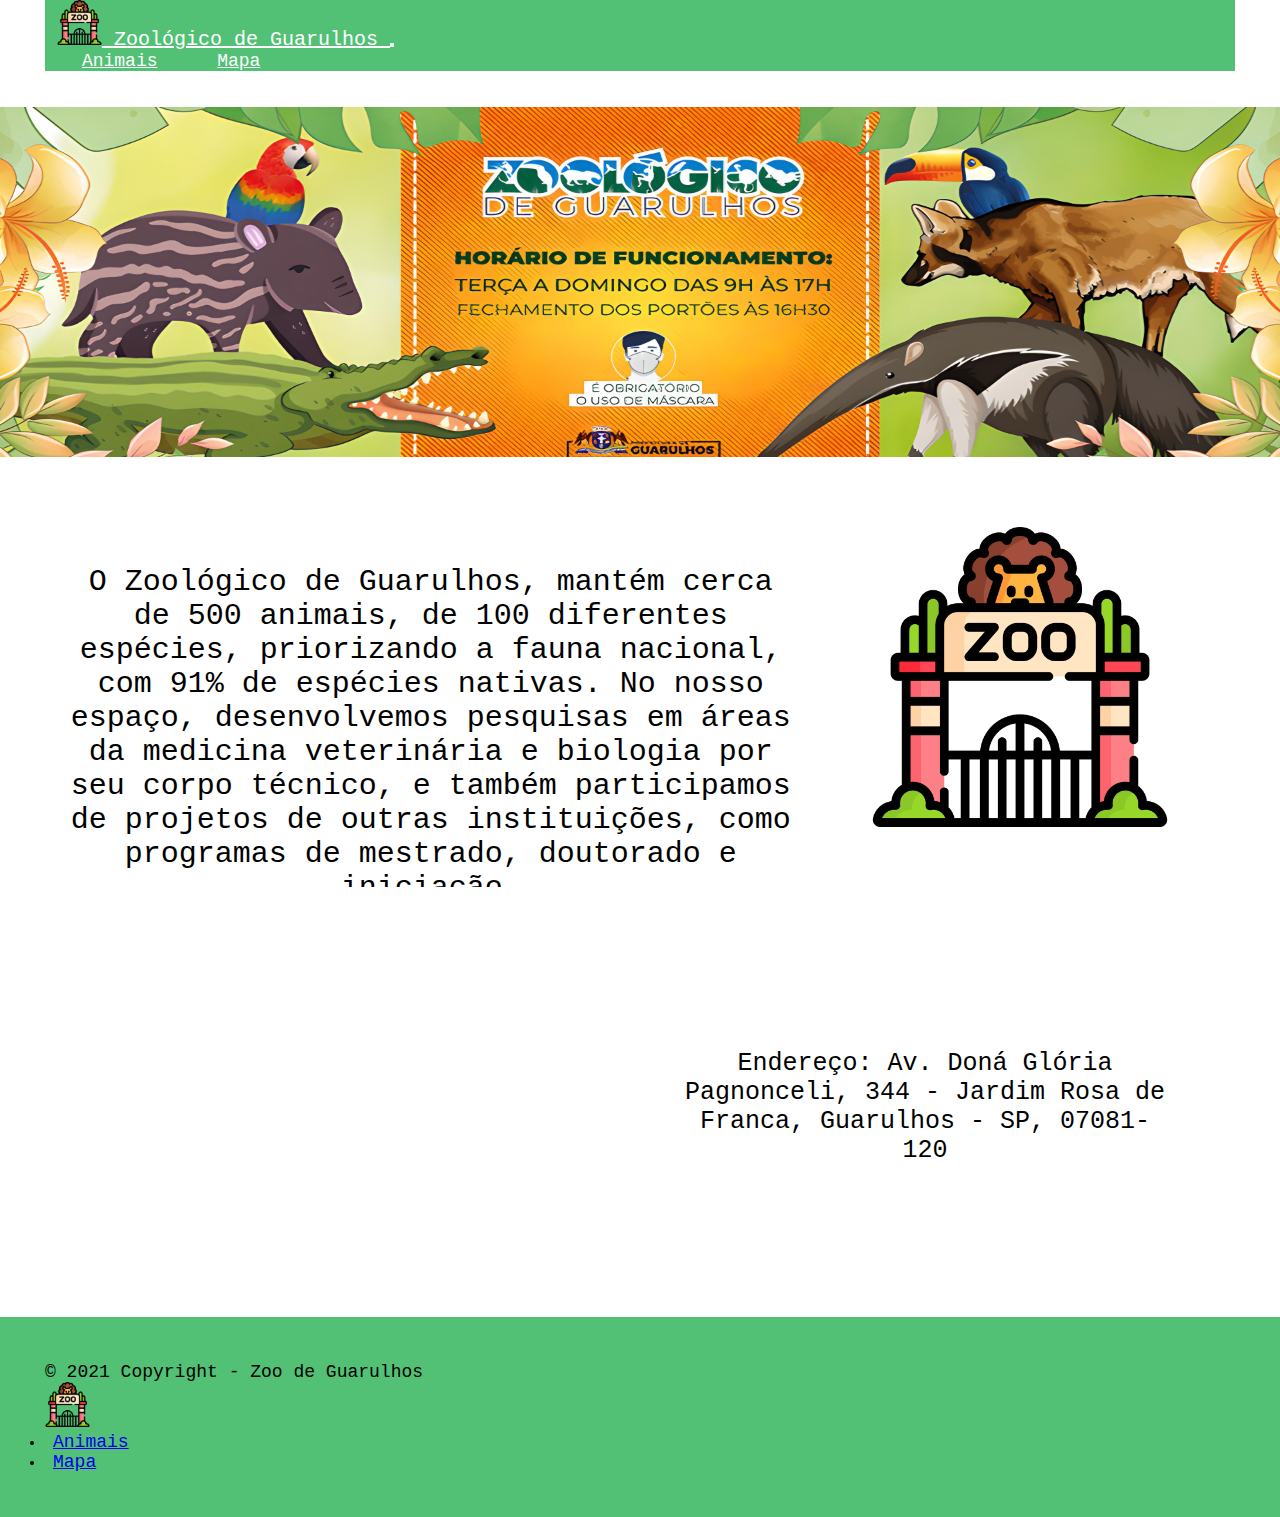
<file: index.html>
<!DOCTYPE html>
<html lang="pt-br">
<head>
    <meta charset="UTF-8">
    <meta http-equiv="X-UA-Compatible" content="IE=edge">
    <meta name="viewport" content="width=device-width, initial-scale=1.0">
    <meta name="author" content="Marcely Francisco">
    <meta nome="keywords" content="Zoológico de Guarulhos, Passeio, familia, zoologico, Guarulhos">
    <meta nome="description" content="Zoológico de Guarulhos">
    <link rel="sortcut icon" href="imagens/capa.jpg" type="image/png" />
    <link rel="stylesheet" href="index.css">
    <!-- Bootstrap CSS -->
    <link href="https://cdn.jsdelivr.net/npm/bootstrap@5.1.0/dist/css/bootstrap.min.css" rel="stylesheet" integrity="sha384-KyZXEAg3QhqLMpG8r+8fhAXLRk2vvoC2f3B09zVXn8CA5QIVfZOJ3BCsw2P0p/We" crossorigin="anonymous"> 
    <title>Zoo Guarulhos</title>
</head>
<body>

    <!-- menu -->
    <header>
        <div class="container" id="nav-container">

            <nav class="navbar navbar-expand-lg fixed-top">

                <a href="index.html" class="navbar-brand">
                    <img id="logo" src="imagens/jardim-zoologico.png" alt="logo">  Zoológico de Guarulhos
                </a>

                <button class="navbar-toggler" type="button" data-toggle="collapse" data-target="#navbar-links" aria-controls="navbar-links" aria-expanded="false" aria-label="toggle navigation">
                    <span class="navbar-toggler-icon"></span>
                </button>

                <div class="collapse navbar-collapse justify-content-end" id="navbar-links">
                    <div class="navbar-nav">
                        <a class="nav-item nav-link" href="animais.html" id="animais-menu">Animais</a>
                        <a class="nav-item nav-link" href="mapa.html"id="mapa-menu">Mapa</a>
                    </div>
                </div>

            </nav>

        </div>
    </header>

    <!-- capa -->
    <br>
    <br>

    <div class="slides"><img src="imagens/zyro-image.png"></div>

    <!-- sobre a loja -->

    <div class="projeto">
        <div class="proje">
            <div class="texto">
                <p>O Zoológico de Guarulhos, mantém cerca de 500 animais, de 100 diferentes espécies, priorizando a fauna nacional, com 91% de espécies nativas.
                    No nosso espaço, desenvolvemos pesquisas em áreas da medicina veterinária e biologia por seu corpo técnico, e também participamos de projetos de outras instituições, como programas de mestrado, doutorado e iniciação.
                    
                </p>
            </div>

            <div class="imagem">
                <img src="imagens/jardim-zoologico.png" alt="logotipo">
            </div>
        </div>
    </div>

    <!-- mapa -->
    <div class="mapa">
        <div class="escrito">
            <div class="imagem">
                <iframe src="https://www.google.com/maps/embed?pb=!1m14!1m8!1m3!1d14641.968339143765!2d-46.5523578!3d-23.4427081!3m2!1i1024!2i768!4f13.1!3m3!1m2!1s0x0%3A0xb8d85899781b01d4!2sZool%C3%B3gico%20Municipal%20de%20Guarulhos!5e0!3m2!1spt-BR!2sbr!4v1664581879769!5m2!1spt-BR!2sbr" width="550" height="350" style="border:0;" allowfullscreen="" loading="lazy" referrerpolicy="no-referrer-when-downgrade" width="520" height="350" style="border:0;" allowfullscreen="" loading="lazy"></iframe>
            </div>

            <div class="texto">
                <p>Endereço: Av. Doná Glória Pagnonceli, 344 - Jardim Rosa de Franca, Guarulhos - SP, 07081-120</p>
            </div>
        </div>
    </div>

    <!-- footer -->
    <div class="footer">
        <div class="container">
            <footer class="d-flex flex-wrap justify-content-between align-items-center py-3 my-4 border-top">
            <p class="col-md-4 mb-0 text-muted">&copy; 2021 Copyright - Zoo de Guarulhos</p>
        
            <a href="#" class="col-md-4 d-flex align-items-center justify-content-center mb-3 mb-md-0 me-md-auto link-dark text-decoration-none">
                <img src="imagens/jardim-zoologico.png" class="bi me-2" width="45" height="45">
            </a>
        
            <ul class="nav col-md-4 justify-content-end">
                <li class="nav-item"><a href="animais.html" class="nav-link px-2 text-muted">Animais</a></li>
                <li class="nav-item"><a href="mapa.html" class="nav-link px-2 text-muted">Mapa</a></li>
            </ul>
            </footer>
        </div>
    </div>
        <!--JavaScript do boot-->
        <script src="https://cdn.jsdelivr.net/npm/bootstrap@5.1.0/dist/js/bootstrap.bundle.min.js" integrity="sha384-U1DAWAznBHeqEIlVSCgzq+c9gqGAJn5c/t99JyeKa9xxaYpSvHU5awsuZVVFIhvj" crossorigin="anonymous"></script>
</body>
</html>
</file>
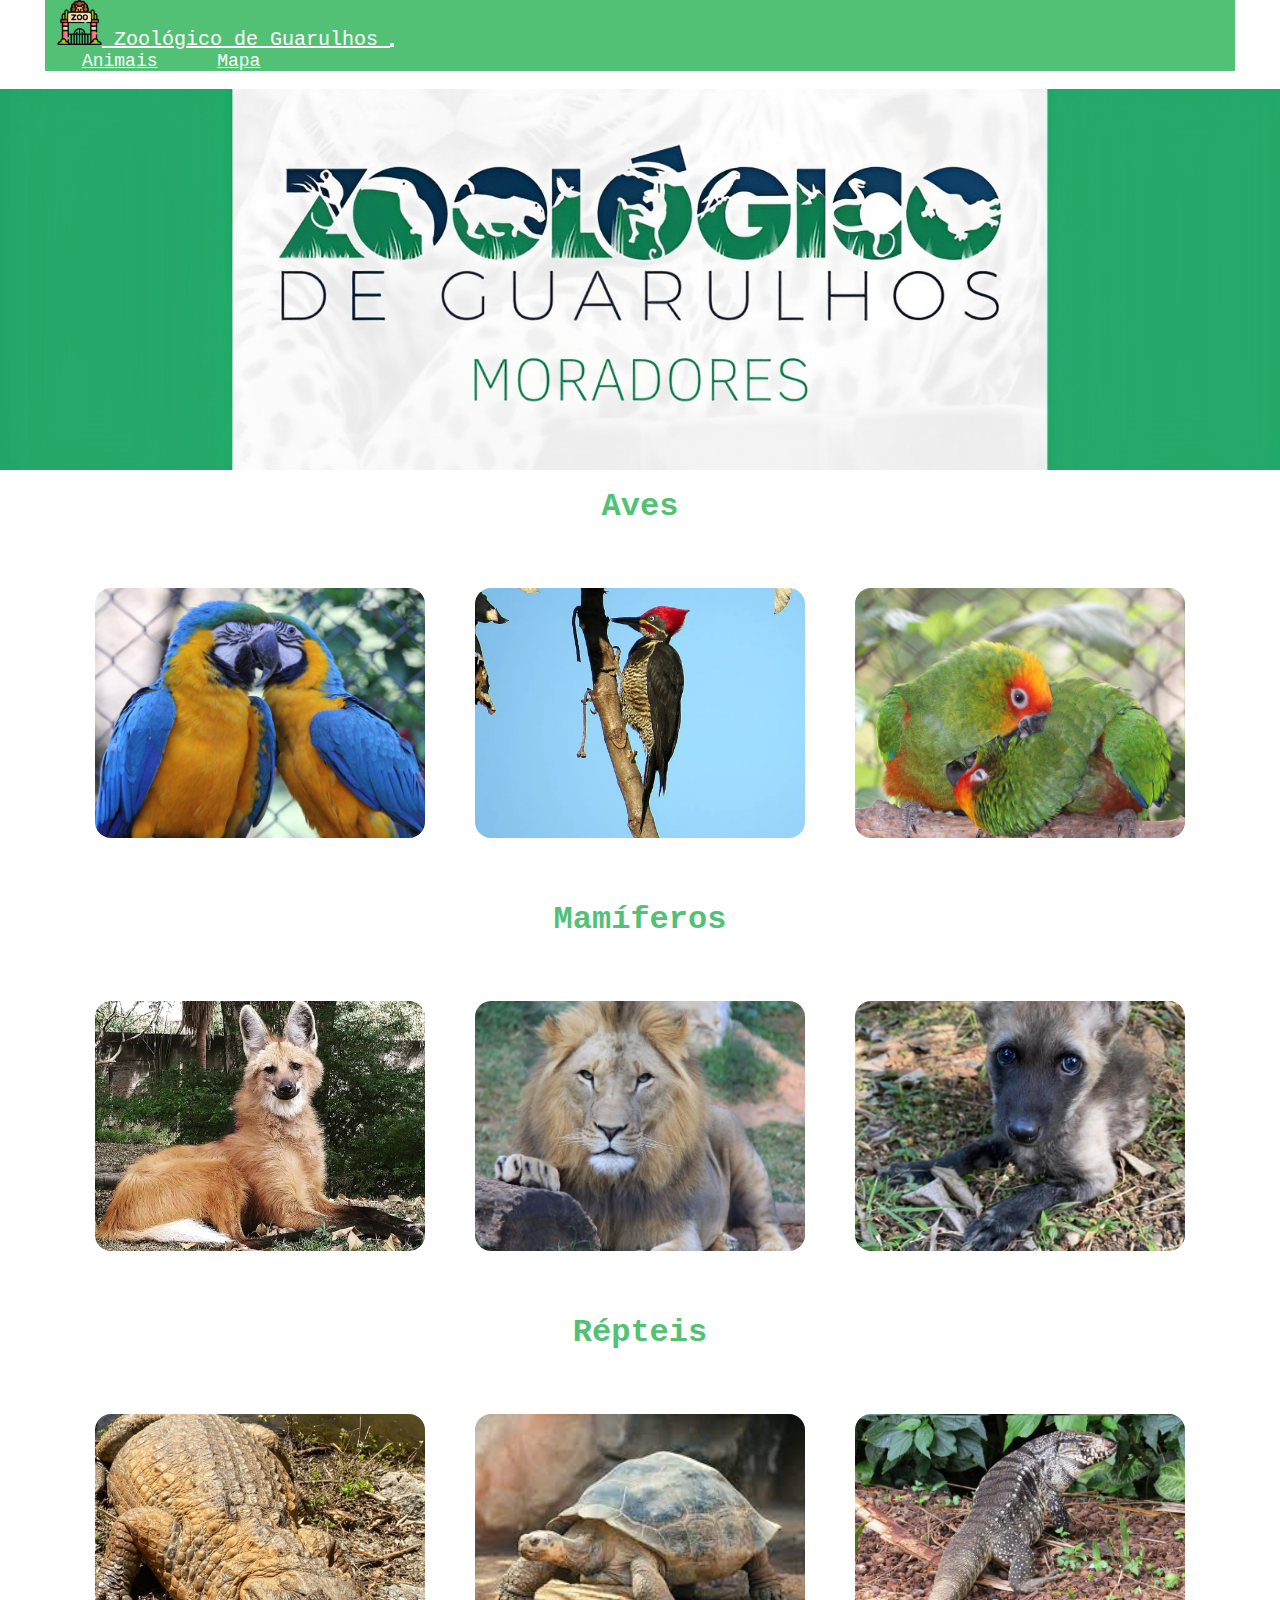
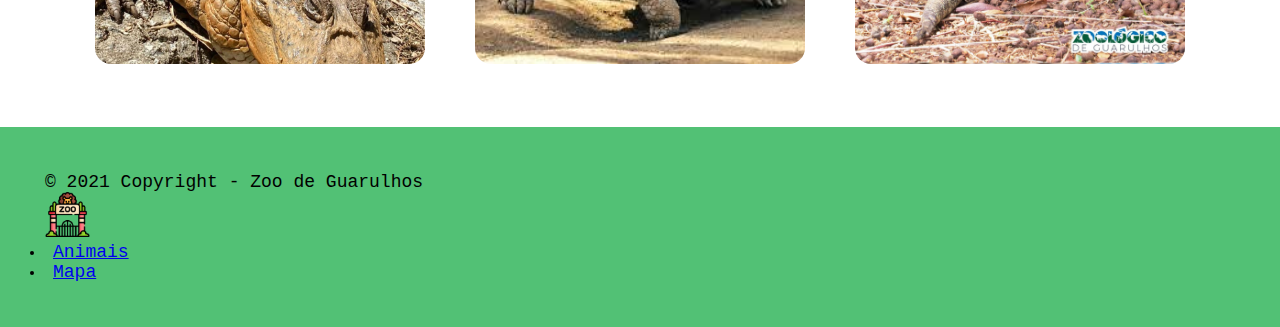
<file: animais.html>
<!DOCTYPE html>
<html lang="pt-br">
<head>
    <meta charset="UTF-8">
    <meta http-equiv="X-UA-Compatible" content="IE=edge">
    <meta name="viewport" content="width=device-width, initial-scale=1.0">
    <meta name="author" content="Marcely Francisco">
    <meta nome="keywords" content="Zoológico de Guarulhos, Passeio, familia, zoologico, Guarulhos">
    <meta nome="description" content="Zoológico de Guarulhos">
    <link rel="sortcut icon" href="imagens/capa.jpg" type="image/png" />
    <link rel="stylesheet" href="animais.css">
    <!-- Bootstrap CSS -->
    <link href="https://cdn.jsdelivr.net/npm/bootstrap@5.1.0/dist/css/bootstrap.min.css" rel="stylesheet" integrity="sha384-KyZXEAg3QhqLMpG8r+8fhAXLRk2vvoC2f3B09zVXn8CA5QIVfZOJ3BCsw2P0p/We" crossorigin="anonymous"> 
    <title>Zoo Guarulhos</title>
</head>
<body>

    <!-- menu -->
    <header>
        <div class="container" id="nav-container">

            <nav class="navbar navbar-expand-lg fixed-top">

                <a href="index.html" class="navbar-brand">
                    <img id="logo" src="imagens/jardim-zoologico.png" alt="logo">  Zoológico de Guarulhos
                </a>

                <button class="navbar-toggler" type="button" data-toggle="collapse" data-target="#navbar-links" aria-controls="navbar-links" aria-expanded="false" aria-label="toggle navigation">
                    <span class="navbar-toggler-icon"></span>
                </button>

                <div class="collapse navbar-collapse justify-content-end" id="navbar-links">
                    <div class="navbar-nav">
                        <a class="nav-item nav-link" href="animais.html" id="animais-menu">Animais</a>
                        <a class="nav-item nav-link" href="mapa.html"id="mapa-menu">Mapa</a>
                    </div>
                </div>

            </nav>

        </div>
    </header>

    <!-- capa -->
    <br>

    <div class="slides">
        <img src="imagens/capa animais.png">
    </div>

    <br>

    <div class="titulo">
        <h1>Aves</h1>
    </div>

    <div class="container2">
  
        <div class="caixa-artigo">
          <img src="imagens/arara.jpg" class="caixa-fundo">
        </div>

        <div class="caixa-artigo">
          <img src="imagens/pica pau.jpg" class="caixa-fundo">
        </div>

        <div class="caixa-artigo">
            <img src="imagens/louro.jpg" class="caixa-fundo">
        </div>

    </div>

    <div class="titulo">
        <h1>Mamíferos</h1>
    </div>

    <div class="container2">
  
        <div class="caixa-artigo">
          <img src="imagens/lobo guara.jpg" class="caixa-fundo">
        </div>

        <div class="caixa-artigo">
          <img src="imagens/leao.jpg" class="caixa-fundo">
        </div>

        <div class="caixa-artigo">
            <img src="imagens/3.jpg" class="caixa-fundo">
        </div>

    </div>

    <div class="titulo">
        <h1>Répteis</h1>
    </div>

    
    <div class="container2">
  
        <div class="caixa-artigo">
          <img src="imagens/jacare.jpg" class="caixa-fundo">
        </div>

        <div class="caixa-artigo">
          <img src="imagens/tartaruga.jpg" class="caixa-fundo">
        </div>

        <div class="caixa-artigo">
            <img src="imagens/1.jpg" class="caixa-fundo">
        </div>

    </div>


    <!-- footer -->
    <div class="footer">
        <div class="container">
            <footer class="d-flex flex-wrap justify-content-between align-items-center py-3 my-4 border-top">
            <p class="col-md-4 mb-0 text-muted">&copy; 2021 Copyright - Zoo de Guarulhos</p>
        
            <a href="#" class="col-md-4 d-flex align-items-center justify-content-center mb-3 mb-md-0 me-md-auto link-dark text-decoration-none">
                <img src="imagens/jardim-zoologico.png" class="bi me-2" width="45" height="45">
            </a>
        
            <ul class="nav col-md-4 justify-content-end">
                <li class="nav-item"><a href="#" class="nav-link px-2 text-muted">Animais</a></li>
                <li class="nav-item"><a href="#" class="nav-link px-2 text-muted">Mapa</a></li>
            </ul>
            </footer>
        </div>
    </div>
        <!--JavaScript do boot-->
        <script src="https://cdn.jsdelivr.net/npm/bootstrap@5.1.0/dist/js/bootstrap.bundle.min.js" integrity="sha384-U1DAWAznBHeqEIlVSCgzq+c9gqGAJn5c/t99JyeKa9xxaYpSvHU5awsuZVVFIhvj" crossorigin="anonymous"></script>
</body>
</html>
</file>
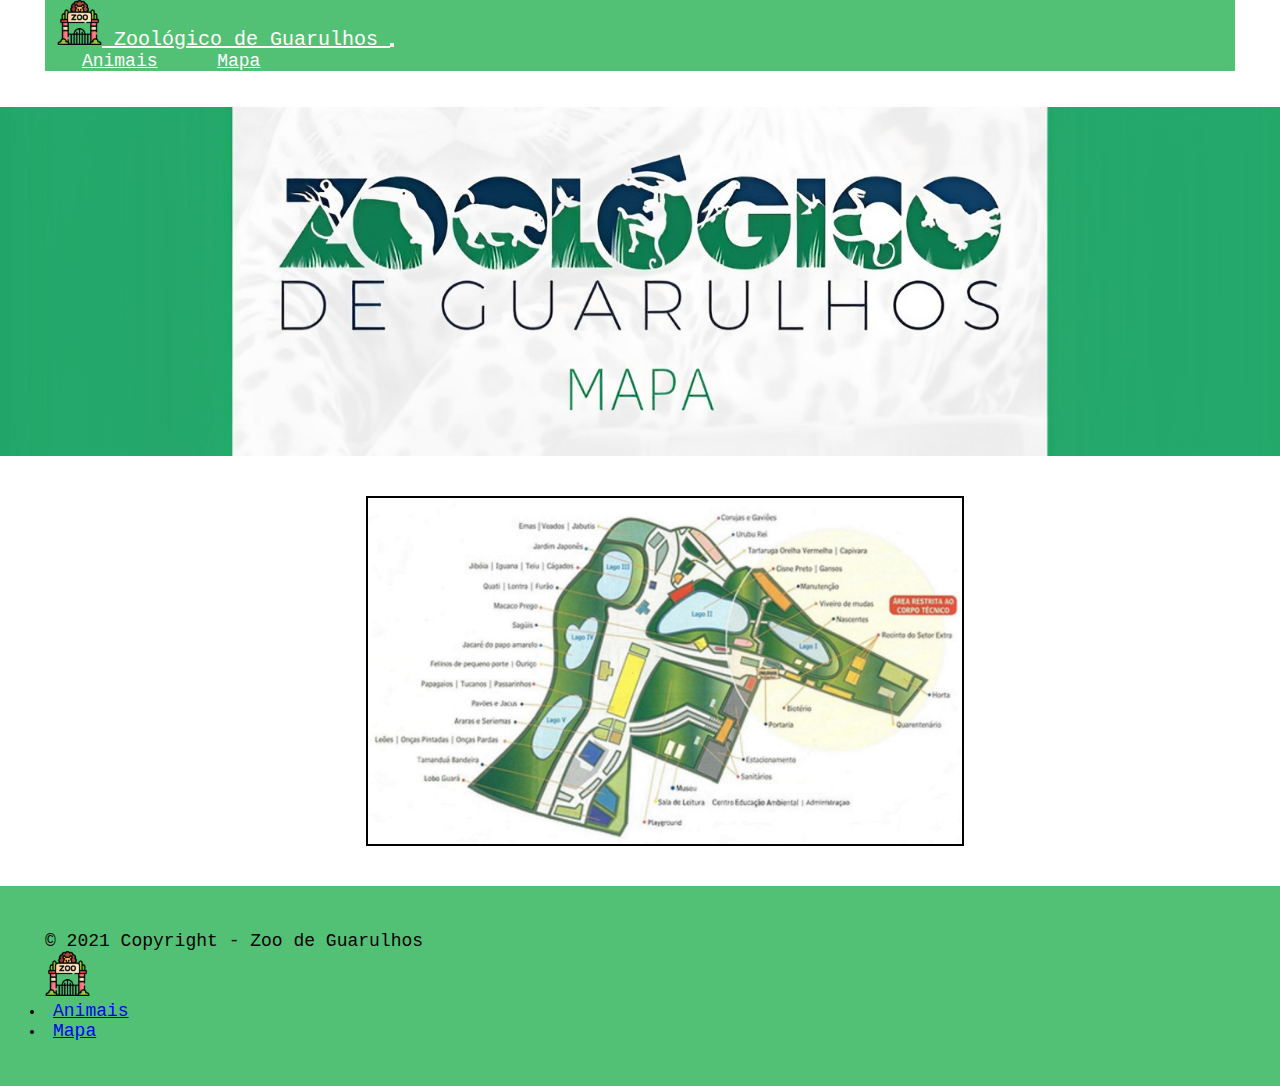
<file: mapa.html>
<!DOCTYPE html>
<html lang="pt-br">
<head>
    <meta charset="UTF-8">
    <meta http-equiv="X-UA-Compatible" content="IE=edge">
    <meta name="viewport" content="width=device-width, initial-scale=1.0">
    <meta name="author" content="Marcely Francisco">
    <meta nome="keywords" content="Zoológico de Guarulhos, Passeio, familia, zoologico, Guarulhos">
    <meta nome="description" content="Zoológico de Guarulhos">
    <link rel="sortcut icon" href="imagens/capa.jpg" type="image/png" />
    <link rel="stylesheet" href="mapa.css">
    <!-- Bootstrap CSS -->
    <link href="https://cdn.jsdelivr.net/npm/bootstrap@5.1.0/dist/css/bootstrap.min.css" rel="stylesheet" integrity="sha384-KyZXEAg3QhqLMpG8r+8fhAXLRk2vvoC2f3B09zVXn8CA5QIVfZOJ3BCsw2P0p/We" crossorigin="anonymous"> 
    <title>Zoo Guarulhos</title>
</head>
<body>

    <!-- menu -->
    <header>
        <div class="container" id="nav-container">

            <nav class="navbar navbar-expand-lg fixed-top">

                <a href="index.html" class="navbar-brand">
                    <img id="logo" src="imagens/jardim-zoologico.png" alt="logo">  Zoológico de Guarulhos
                </a>

                <button class="navbar-toggler" type="button" data-toggle="collapse" data-target="#navbar-links" aria-controls="navbar-links" aria-expanded="false" aria-label="toggle navigation">
                    <span class="navbar-toggler-icon"></span>
                </button>

                <div class="collapse navbar-collapse justify-content-end" id="navbar-links">
                    <div class="navbar-nav">
                        <a class="nav-item nav-link" href="animais.html" id="animais-menu">Animais</a>
                        <a class="nav-item nav-link" href="mapa.html"id="mapa-menu">Mapa</a>
                    </div>
                </div>

            </nav>

        </div>
    </header>

    <!-- capa -->
    <br>
    <br>

    <div class="slides"><img src="imagens/capa mapa2.png"></div>


    <!-- mapa -->
    <div class="mapa">
            <div class="imagem">
                <img src="imagens/mapa_zoo_p.jpg">
            </div>
    </div>

    <!-- footer -->
    <div class="footer">
        <div class="container">
            <footer class="d-flex flex-wrap justify-content-between align-items-center py-3 my-4 border-top">
            <p class="col-md-4 mb-0 text-muted">&copy; 2021 Copyright - Zoo de Guarulhos</p>
        
            <a href="#" class="col-md-4 d-flex align-items-center justify-content-center mb-3 mb-md-0 me-md-auto link-dark text-decoration-none">
                <img src="imagens/jardim-zoologico.png" class="bi me-2" width="45" height="45">
            </a>
        
            <ul class="nav col-md-4 justify-content-end">
                <li class="nav-item"><a href="#" class="nav-link px-2 text-muted">Animais</a></li>
                <li class="nav-item"><a href="#" class="nav-link px-2 text-muted">Mapa</a></li>
            </ul>
            </footer>
        </div>
    </div>
        <!--JavaScript do boot-->
        <script src="https://cdn.jsdelivr.net/npm/bootstrap@5.1.0/dist/js/bootstrap.bundle.min.js" integrity="sha384-U1DAWAznBHeqEIlVSCgzq+c9gqGAJn5c/t99JyeKa9xxaYpSvHU5awsuZVVFIhvj" crossorigin="anonymous"></script>
</body>
</html>
</file>
<file: index.css>
*{
    padding: 0;
    margin: 0;    
    box-sizing: border-box;
    }
    
    
    /* geral */
    body{
        font-family: 'Courier New', Courier, monospace;
    }
    
    .row{
        margin: 0;
    }
    
    .container{
        padding: 70px 0;
    }
    
    p, li{
        color: black;
        font-size: 14px;
    }
    
    /* barra */
    
    .header, .navbar{
        background-color: #52c175;
    }
    
    #nav-container{
        padding-top: 0;
        padding-bottom: 0;
    }
    
    #logo{
        width: 45px;
    }
    
    .navbar-brand{
        padding: 0;
        color:#fff;
        font-size: 20px;

    }
    
    
    #navbar-links a{
        color: #fff;
        font-size: 18px;
        padding: 25px;
    }
    
    .navbar-brand a:hover{
        color: rgb(0, 0, 0);
    }
    
    
    .navbar-expand-lg .navbar-nav .navbar-link{
        padding: 1rem .8rem;
    }
    
    .fixed-top{
        padding-left: 1%;
        padding-right: 2%;
        height: 10%;
    }
    
    /* capa */
     .slides{
        background-image: url();
        background-size: cover;/*é o que permite que a imagem se adapte ao tamanho da tela*/
        display:flex;
        height: 350px;
        flex-direction: column;
    }
    
    /* sobre a loja */
    
    body .projeto{
        display: flex;
        justify-content: flex-start;
        align-items: flex-start;
        height: 430px;
        
    }
    /*Altera toda a flexbox*/
    .projeto{
        position: relative;
        display:flex;
        align-items: flex-start;
        flex-wrap: wrap;/*quebra os itens do flexbox em uma outra linha*/
        width: 100%;
        height: 400px;
        flex-direction: column;
        padding: 40px;
        background-color: #fff;
    } 
        .projeto .proje{
            position: relative;
            width:100%;
            height: 100%;
            padding-left: 20px;
            padding-right: 70px;
            padding-top: 20px;
            padding-bottom: 20px;
            justify-content: space-between;
            display: flex;
            align-items: center;
        }
    
        .projeto .proje .imagem{
            height: 100%;
            width: 100%;
            flex: 0 0 10px;	
            padding-top: 10px;
        }
        
        .projeto .proje .texto{
            margin-left: 10px;
            width: 65%;
            height: 95%;
            text-align: center;
            color: rgb(255, 255, 255);
            font-weight: 60;
            /* border-style: solid; */
            border-color: #000;
        }
    
            .projeto .proje .texto p{
            color:rgb(0, 0, 0);
            font-size: 30px;
            flex-wrap: wrap;
            padding-top: 40px;
            
        }
    
        .projeto .proje .imagem img{
            width:300px;
            height:300px;
    
         }
    
    /* MAPA */
    
    body .mapa{
        display: flex;
        justify-content: space-between;
        align-items: flex-end;
        height: 430px;
        
    }
    
    .mapa{
        position: relative;
        display:flex;
        align-items: flex-start;
        flex-wrap: wrap;/*quebra os itens do flexbox em uma outra linha*/
        width: 100%;
        height: 400px;
        flex-direction: column;
        padding: 40px;
        background-color:#fff;
    } 
        .mapa .escrito{
            position: relative;
            width:100%;
            height: 100%;
            padding-left: 20px;
            padding-right: 70px;
            padding-top: 40px;
            padding-bottom: 20px;
            justify-content: space-between;
            display: flex;
            align-items: center;
        }
    
        
        .mapa .escrito .texto{
            margin-left: 10px;
            width: 65%;
            height: 95%;
            text-align: center;
            color: #fff(255, 255, 255);
            font-weight: 60;
            /* border-style: solid; */
            border-color: #000;
        }
    
            .mapa .escrito .texto p{
            color:rgb(0, 0, 0);
            font-size: 25px;
            flex-wrap: wrap;
            padding-top: 75px;
            /* padding-left: 80px; */
            margin-left: 60px;
        }
    
    /* FOOTER */
    
    .container, .container-lg, .container-md, .container-sm, .container-xl, .container-xxl{
        padding: 45px;
    }
    
    .nav-link px-2 text-muted{
        font-size: 200px;
    }
    
    .px-2 {
        padding-right: .5rem!important;
        padding-left: .5rem!important;
        font-size: 18px;
    }
    
    .mb-0 {
        margin-bottom: 0!important;
        font-size: 18px;
    }
    
    .footer{
        background-color: #52c175;
    }
</file>
<file: animais.css>
*{
    padding: 0;
    margin: 0;    
    box-sizing: border-box;
    }
    
    
    /* geral */
    body{
        font-family: 'Courier New', Courier, monospace;
    }
    
    .row{
        margin: 0;
    }
    
    .container{
        padding: 70px 0;
    }
    
    p, li{
        color: black;
        font-size: 14px;
    }
    
    /* barra */
    
    .header, .navbar{
        background-color: #52c175;
    }
    
    #nav-container{
        padding-top: 0;
        padding-bottom: 0;
    }
    
    #logo{
        width: 45px;
    }
    
    .navbar-brand{
        padding: 0;
        color:#fff;
        font-size: 20px;

    }
    
    
    #navbar-links a{
        color: #fff;
        font-size: 18px;
        padding: 25px;
    }
    
    #navbar-links a:hover{
        color: rgb(0, 0, 0);
    }
    
    
    .navbar-expand-lg .navbar-nav .navbar-link{
        padding: 1rem .8rem;
    }
    
    .fixed-top{
        padding-left: 1%;
        padding-right: 2%;
        height: 10%;
    }
    
    /* capa */
    .slides{
        background-size: cover;/*é o que permite que a imagem se adapte ao tamanho da tela*/
        display:flex;
        max-width: 100%;
        max-height: 100%;
        flex-direction: column;
    }

    .container2 {
        margin: 0 auto;
        max-width: 1200px;
        display: flex;
        flex-flow: row wrap;
        justify-content: center;
        padding: 0.5rem;
        margin-top: 40px;
        margin-bottom: 40px;
        animation-duration: 0.8s;
        animation-name: faixa;
    }
      .caixa-artigo {
        margin: 15px;
        position: relative;
        transition: transform 0.1s;
        display: flex;
        justify-content: center;
        width: 350px;
        height: 250px;
      }
        .caixa-artigo:hover {
            transform: scale(1.08);
            opacity: 90%;
        }
        .caixa-fundo{
            width: 330px;   
            height: auto;
            display: block;
            object-fit: cover;
            position: relative;
            border-radius: 1em;
            z-index: -1;
        }

    /* animais */
            
    .titulo{
        color: #52c175;
        text-align: center;
    }.container2 {
        margin: 0 auto;
        max-width: 1200px;
        display: flex;
        flex-flow: row wrap;
        justify-content: center;
        padding: 0.5rem;
        margin-top: 40px;
        margin-bottom: 40px;
        animation-duration: 0.8s;
        animation-name: faixa;
    }
      .caixa-artigo {
        margin: 15px;
        position: relative;
        transition: transform 0.1s;
        display: flex;
        justify-content: center;
        width: 350px;
        height: 250px;
      }
        .caixa-artigo:hover {
            transform: scale(1.08);
            opacity: 90%;
        }
        .caixa-fundo{
            width: 330px;   
            height: auto;
            display: block;
            object-fit: cover;
            position: relative;
            border-radius: 1em;
            z-index: -1;
        }
            
    .titulo{
        color: #52c175;
        text-align: center;
    }



    /*Altera toda a flexbox*/
    .projeto{
        position: relative;
        display:flex;
        align-items: flex-start;
        flex-wrap: wrap;/*quebra os itens do flexbox em uma outra linha*/
        width: 100%;
        height: 400px;
        flex-direction: column;
        padding: 40px;
        background-color: #fff;
    } 
        .projeto .proje{
            position: relative;
            width:100%;
            height: 100%;
            padding-left: 20px;
            padding-right: 70px;
            padding-top: 20px;
            padding-bottom: 20px;
            justify-content: space-between;
            display: flex;
            align-items: center;
        }
    
        .projeto .proje .imagem{
            height: 100%;
            width: 100%;
            flex: 0 0 10px;	
            padding-top: 10px;
        }
        
        .projeto .proje .texto{
            margin-left: 10px;
            width: 65%;
            height: 95%;
            text-align: center;
            color: rgb(255, 255, 255);
            font-weight: 60;
            /* border-style: solid; */
            border-color: #000;
        }
    
            .projeto .proje .texto p{
            color:rgb(0, 0, 0);
            font-size: 30px;
            flex-wrap: wrap;
            padding-top: 40px;
            
        }
    
        .projeto .proje .imagem img{
            width:300px;
            height:300px;
    
         }
    
    
    /* FOOTER */
    
    .container, .container-lg, .container-md, .container-sm, .container-xl, .container-xxl{
        padding: 45px;
    }
    
    .nav-link px-2 text-muted{
        font-size: 200px;
    }
    
    .px-2 {
        padding-right: .5rem!important;
        padding-left: .5rem!important;
        font-size: 18px;
    }
    
    .mb-0 {
        margin-bottom: 0!important;
        font-size: 18px;
    }
    
    .footer{
        background-color: #52c175;
    }
</file>
<file: mapa.css>
*{
    padding: 0;
    margin: 0;    
    box-sizing: border-box;
    }
    
    
    /* geral */
    body{
        font-family: 'Courier New', Courier, monospace;
    }
    
    .row{
        margin: 0;
    }
    
    .container{
        padding: 70px 0;
    }
    
    p, li{
        color: black;
        font-size: 14px;
    }
    
    /* barra */
    
    .header, .navbar{
        background-color: #52c175;
    }
    
    #nav-container{
        padding-top: 0;
        padding-bottom: 0;
    }
    
    #logo{
        width: 45px;
    }
    
    .navbar-brand{
        padding: 0;
        color:#fff;
        font-size: 20px;

    }
    
    
    #navbar-links a{
        color: #fff;
        font-size: 18px;
        padding: 25px;
    }
    
    #navbar-links a:hover{
        color: rgb(0, 0, 0);
    }
    
    
    .navbar-expand-lg .navbar-nav .navbar-link{
        padding: 1rem .8rem;
    }
    
    .fixed-top{
        padding-left: 1%;
        padding-right: 2%;
        height: 10%;
    }
    
    /* capa */
     .slides{
        background-size: cover;/*é o que permite que a imagem se adapte ao tamanho da tela*/
        display:flex;
        max-width: 100%;
        max-height: 100%
;
        flex-direction: column;
    }


    /*Altera toda a flexbox*/
    .projeto{
        position: relative;
        display:flex;
        align-items: flex-start;
        flex-wrap: wrap;/*quebra os itens do flexbox em uma outra linha*/
        width: 100%;
        height: 400px;
        flex-direction: column;
        padding: 40px;
        background-color: #fff;
    } 
        .projeto .proje{
            position: relative;
            width:100%;
            height: 100%;
            padding-left: 20px;
            padding-right: 70px;
            padding-top: 20px;
            padding-bottom: 20px;
            justify-content: space-between;
            display: flex;
            align-items: center;
        }
    
        .projeto .proje .imagem{
            height: 100%;
            width: 100%;
            flex: 0 0 10px;	
            padding-top: 10px;
        }
        
        .projeto .proje .texto{
            margin-left: 10px;
            width: 65%;
            height: 95%;
            text-align: center;
            color: rgb(255, 255, 255);
            font-weight: 60;
            /* border-style: solid; */
            border-color: #000;
        }
    
            .projeto .proje .texto p{
            color:rgb(0, 0, 0);
            font-size: 30px;
            flex-wrap: wrap;
            padding-top: 40px;
            
        }
    
        .projeto .proje .imagem img{
            width:300px;
            height:300px;
    
         }
    
    /* MAPA */
    
    body .mapa{
        display: flex;
        justify-content: space-between;
        align-items: center;
        height: 430px;
        
    }
    
    .mapa{
        position: relative;
        display:flex;
        align-items: flex-start;
        flex-wrap: wrap;/*quebra os itens do flexbox em uma outra linha*/
        width: 100%;
        height: 400px;
        flex-direction: column;
        padding: 40px;
        background-color:#fff;
        
    } 
    
    img {
        max-width: 100%;
        max-height: 100%;
       }

    .imagem {
        width: auto; 
        max-height: 100%; 
        margin-left: 50px;
        border: #000000 solid 2.5px;
    }

    /* FOOTER */
    
    .container, .container-lg, .container-md, .container-sm, .container-xl, .container-xxl{
        padding: 45px;
    }
    
    .nav-link px-2 text-muted{
        font-size: 200px;
    }
    
    .px-2 {
        padding-right: .5rem!important;
        padding-left: .5rem!important;
        font-size: 18px;
    }
    
    .mb-0 {
        margin-bottom: 0!important;
        font-size: 18px;
    }
    
    .footer{
        background-color: #52c175;
    }
</file>
